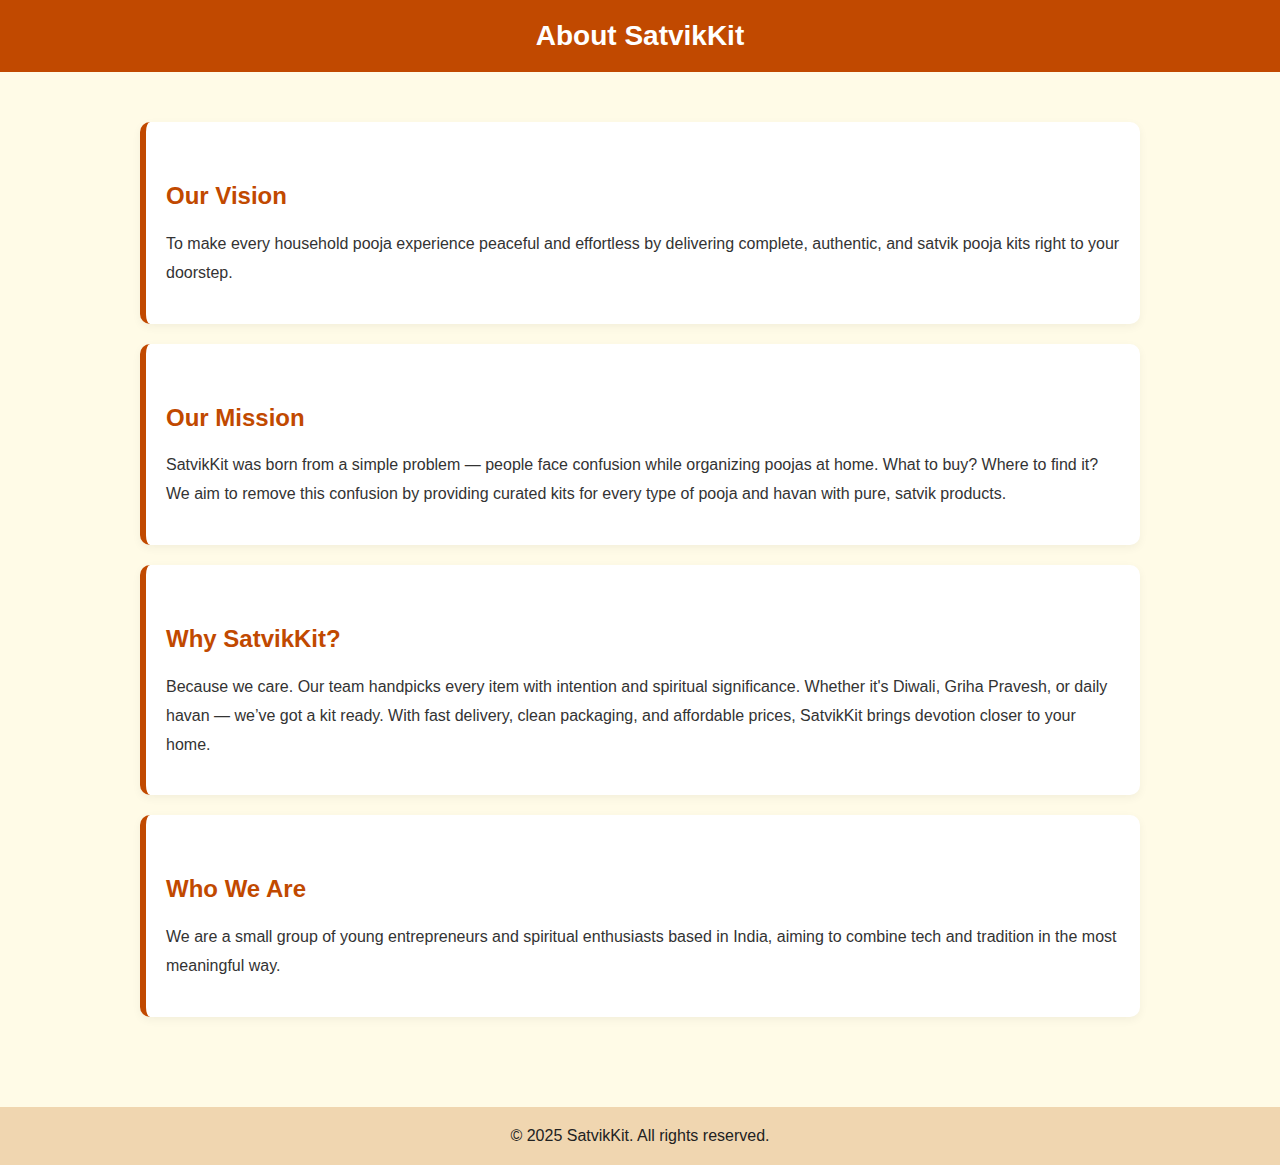
<file: about.html>
<!DOCTYPE html>
<html lang="en">
<head>
  <meta charset="UTF-8" />
  <meta name="viewport" content="width=device-width, initial-scale=1.0"/>
  <title>About Us | SatvikKit</title>
  <style>
    body {
      margin: 0;
      font-family: 'Segoe UI', sans-serif;
      background-color: #fffbe7;
      color: #333;
    }

    header {
      background-color: #c14900;
      color: white;
      padding: 20px 0;
      text-align: center;
    }

    header h1 {
      margin: 0;
      font-size: 28px;
    }

    .container {
      max-width: 1000px;
      margin: auto;
      padding: 30px 20px;
    }

    h2 {
      color: #c14900;
      margin-top: 40px;
      font-size: 24px;
    }

    p {
      font-size: 16px;
      line-height: 1.8;
      margin-top: 10px;
    }

    .mission-box {
      background-color: #fff;
      border-left: 6px solid #c14900;
      padding: 20px;
      margin-top: 20px;
      border-radius: 10px;
      box-shadow: 0 3px 10px rgba(0,0,0,0.05);
    }

    footer {
      margin-top: 60px;
      text-align: center;
      padding: 20px;
      background-color: #f0d6b0;
      color: #222;
    }

    @media screen and (max-width: 600px) {
      header h1 {
        font-size: 22px;
      }

      h2 {
        font-size: 20px;
      }
    }
  </style>
</head>
<body>

  <header>
    <h1>About SatvikKit</h1>
  </header>

  <div class="container">
    <div class="mission-box">
      <h2>Our Vision</h2>
      <p>To make every household pooja experience peaceful and effortless by delivering complete, authentic, and satvik pooja kits right to your doorstep.</p>
    </div>

    <div class="mission-box">
      <h2>Our Mission</h2>
      <p>SatvikKit was born from a simple problem — people face confusion while organizing poojas at home. What to buy? Where to find it? We aim to remove this confusion by providing curated kits for every type of pooja and havan with pure, satvik products.</p>
    </div>

    <div class="mission-box">
      <h2>Why SatvikKit?</h2>
      <p>Because we care. Our team handpicks every item with intention and spiritual significance. Whether it's Diwali, Griha Pravesh, or daily havan — we’ve got a kit ready. With fast delivery, clean packaging, and affordable prices, SatvikKit brings devotion closer to your home.</p>
    </div>

    <div class="mission-box">
      <h2>Who We Are</h2>
      <p>We are a small group of young entrepreneurs and spiritual enthusiasts based in India, aiming to combine tech and tradition in the most meaningful way.</p>
    </div>
  </div>

  <footer>
    &copy; 2025 SatvikKit. All rights reserved.
  </footer>

</body>
</html>
</file>
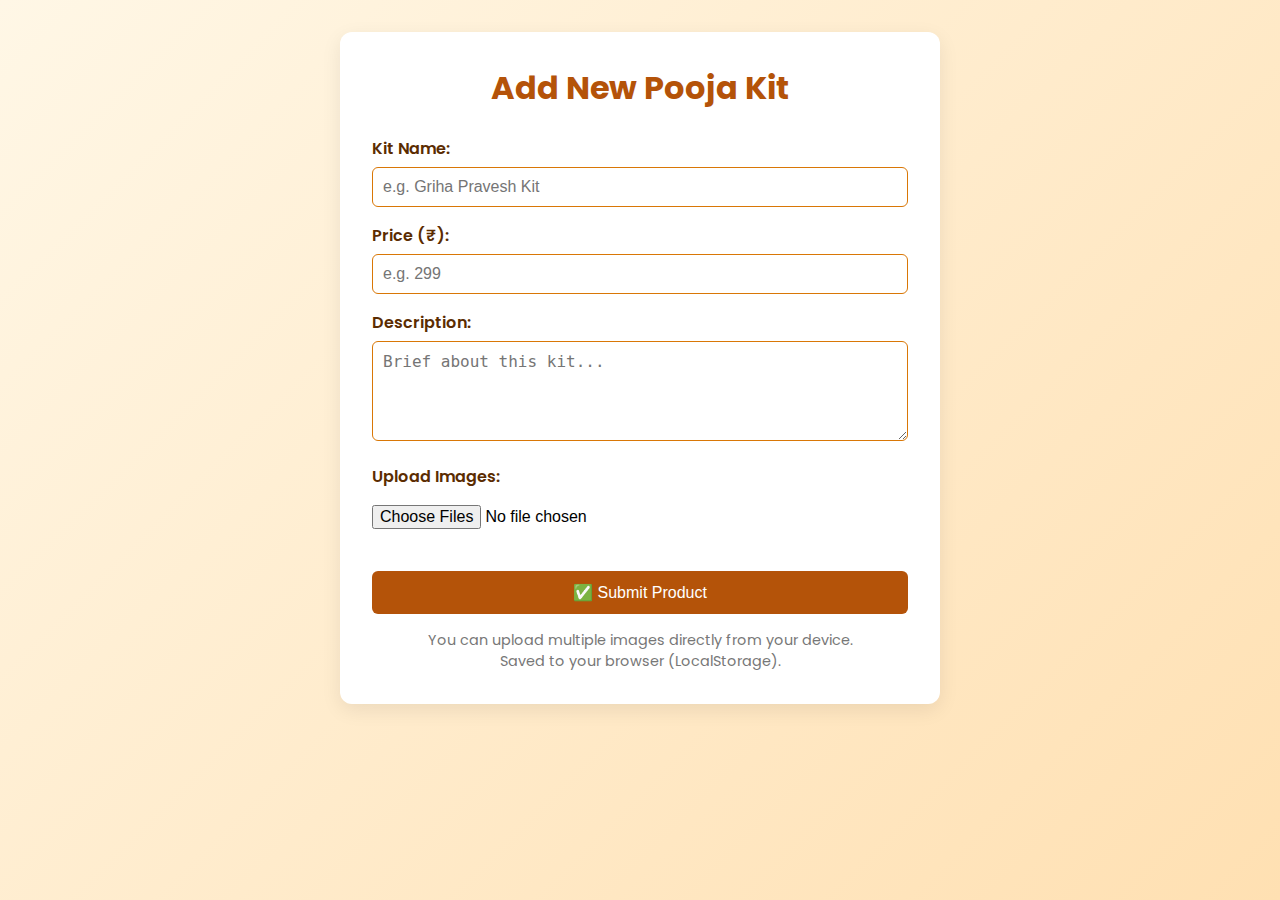
<file: add-product.html>
<!DOCTYPE html>
<html lang="en">
<head>
  <meta charset="UTF-8">
  <meta name="viewport" content="width=device-width, initial-scale=1.0">
  <title>Add Product | SatvikKit Admin</title>
  <link href="https://fonts.googleapis.com/css2?family=Poppins:wght@400;600&display=swap" rel="stylesheet">
  <style>
    * {
      box-sizing: border-box;
      margin: 0;
      padding: 0;
    }
    body {
      font-family: 'Poppins', sans-serif;
      background: linear-gradient(135deg, #fff7e6, #ffe0b2);
      min-height: 100vh;
      padding: 2rem;
    }
    .container {
      max-width: 600px;
      margin: 0 auto;
      background: white;
      padding: 2rem;
      border-radius: 12px;
      box-shadow: 0 6px 20px rgba(0, 0, 0, 0.08);
    }
    h1 {
      text-align: center;
      color: #b45309;
      margin-bottom: 1.5rem;
    }
    form label {
      font-weight: 600;
      display: block;
      margin-top: 1rem;
      color: #5b2c01;
    }
    form input, form textarea {
      width: 100%;
      padding: 10px;
      margin-top: 6px;
      border: 1px solid #d97706;
      border-radius: 6px;
      font-size: 1rem;
    }
    form textarea {
      resize: vertical;
      min-height: 100px;
    }
    input[type="file"] {
      border: none;
      padding-left: 0;
    }
    button {
      width: 100%;
      background: #b45309;
      color: white;
      padding: 12px;
      border: none;
      margin-top: 2rem;
      border-radius: 6px;
      font-size: 1rem;
      cursor: pointer;
      transition: background 0.3s ease;
    }
    button:hover {
      background: #92400e;
    }
    .note {
      margin-top: 1rem;
      font-size: 0.9rem;
      color: #777;
      text-align: center;
    }
  </style>
</head>
<body>

  <div class="container">
    <h1>Add New Pooja Kit</h1>
    <form id="productForm">
      <label for="name">Kit Name:</label>
      <input type="text" id="name" name="name" placeholder="e.g. Griha Pravesh Kit" required>

      <label for="price">Price (₹):</label>
      <input type="number" id="price" name="price" placeholder="e.g. 299" required>

      <label for="description">Description:</label>
      <textarea id="description" name="description" placeholder="Brief about this kit..." required></textarea>

      <label for="images">Upload Images:</label>
      <input type="file" id="images" name="images[]" accept="image/*" multiple required>

      <button type="submit">✅ Submit Product</button>
    </form>

    <div class="note">
      You can upload multiple images directly from your device.
      <br/>
      Saved to your browser (LocalStorage).
    </div>
  </div>

  <script>
    function readImages(files) {
      const promises = [];
      for (let i = 0; i < files.length; i++) {
        promises.push(new Promise((resolve, reject) => {
          const reader = new FileReader();
          reader.onload = () => resolve(reader.result);
          reader.onerror = reject;
          reader.readAsDataURL(files[i]);
        }));
      }
      return Promise.all(promises);
    }

    document.getElementById("productForm").addEventListener("submit", function(e) {
      e.preventDefault();

      const name = document.getElementById("name").value;
      const price = document.getElementById("price").value;
      const description = document.getElementById("description").value;
      const images = document.getElementById("images").files;

      if (images.length === 0) {
        alert("Please upload at least one image.");
        return;
      }

      readImages(images).then(imageList => {
        const newProduct = {
          name,
          price,
          description,
          images: imageList
        };

        const existing = JSON.parse(localStorage.getItem("satvikkit_products")) || [];
        existing.push(newProduct);
        localStorage.setItem("satvikkit_products", JSON.stringify(existing));

        alert("✅ Product added successfully!");
        document.getElementById("productForm").reset();
      }).catch(() => {
        alert("❌ Error uploading images.");
      });
    });
  </script>

</body>
</html>
</file>
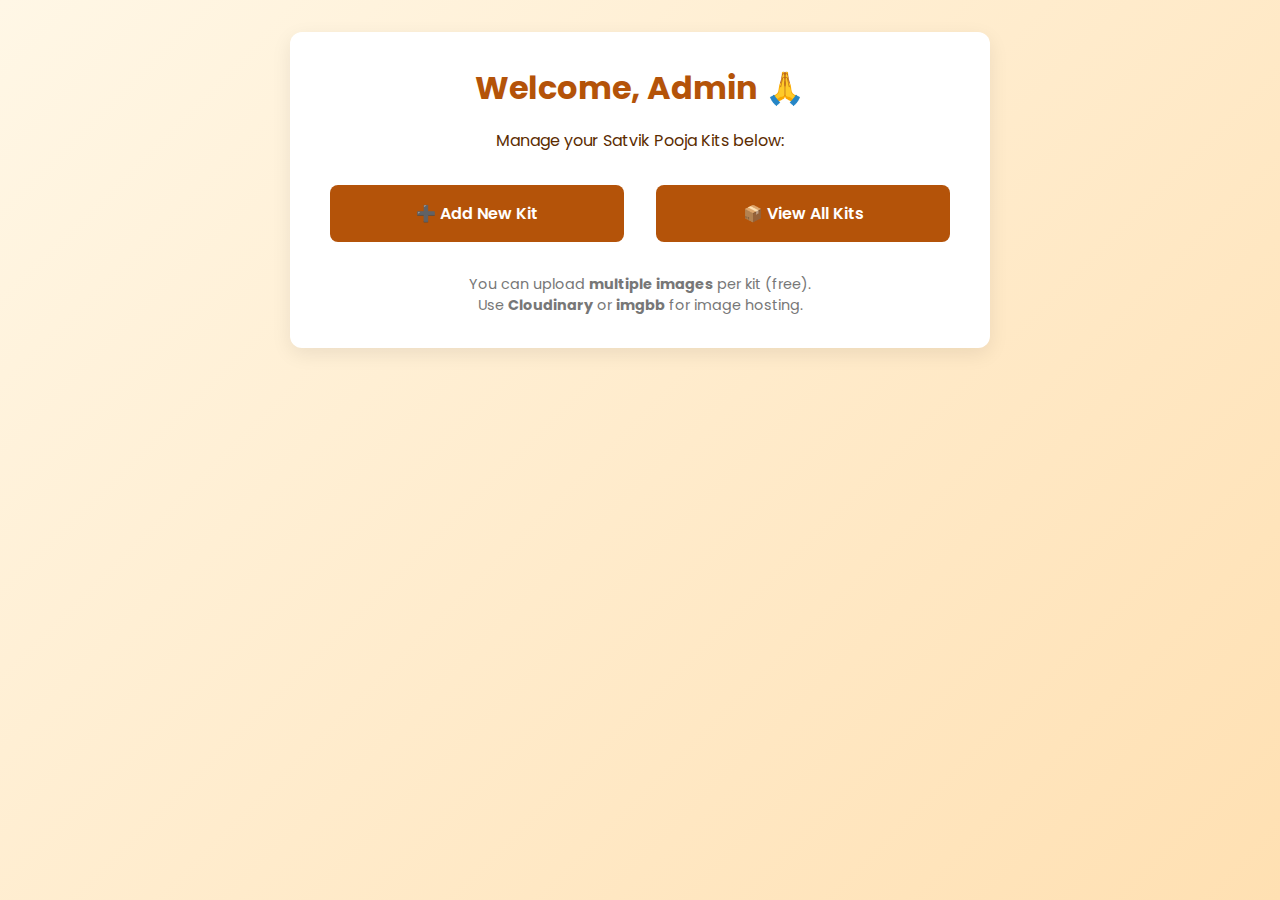
<file: Admin-Dashboard.html>
<!DOCTYPE html>
<html lang="en">
<head>
  <meta charset="UTF-8">
  <meta name="viewport" content="width=device-width, initial-scale=1.0">
  <title>Admin Dashboard | SatvikKit</title>
  <link href="https://fonts.googleapis.com/css2?family=Poppins:wght@400;600&display=swap" rel="stylesheet">
  <style>
    * {
      box-sizing: border-box;
      margin: 0;
      padding: 0;
    }
    body {
      font-family: 'Poppins', sans-serif;
      background: linear-gradient(135deg, #fff7e6, #ffe0b2);
      min-height: 100vh;
      padding: 2rem;
      color: #5b2c01;
    }
    .container {
      max-width: 700px;
      margin: 0 auto;
      background: white;
      padding: 2rem;
      border-radius: 12px;
      box-shadow: 0 6px 20px rgba(0, 0, 0, 0.08);
      text-align: center;
    }
    h1 {
      margin-bottom: 1rem;
      color: #b45309;
    }
    .buttons {
      display: flex;
      flex-direction: column;
      gap: 1rem;
      margin-top: 2rem;
    }
    .buttons a {
      display: block;
      text-decoration: none;
      padding: 1rem;
      border-radius: 8px;
      background-color: #b45309;
      color: white;
      font-weight: 600;
      transition: background 0.3s ease;
    }
    .buttons a:hover {
      background-color: #92400e;
    }
    .info {
      margin-top: 2rem;
      font-size: 0.9rem;
      color: #777;
    }
    @media (min-width: 600px) {
      .buttons {
        flex-direction: row;
        justify-content: center;
      }
      .buttons a {
        flex: 1;
        margin: 0 0.5rem;
      }
    }
  </style>
</head>
<body>

  <div class="container">
    <h1>Welcome, Admin 🙏</h1>
    <p>Manage your Satvik Pooja Kits below:</p>

    <div class="buttons">
      <a href="add-product.html">➕ Add New Kit</a>
      <a href="View-products.html">📦 View All Kits</a>
    </div>

    <div class="info">
      <p>You can upload <strong>multiple images</strong> per kit (free).</p>
      <p>Use <strong>Cloudinary</strong> or <strong>imgbb</strong> for image hosting.</p>
    </div>
  </div>

</body>
</html>
</file>
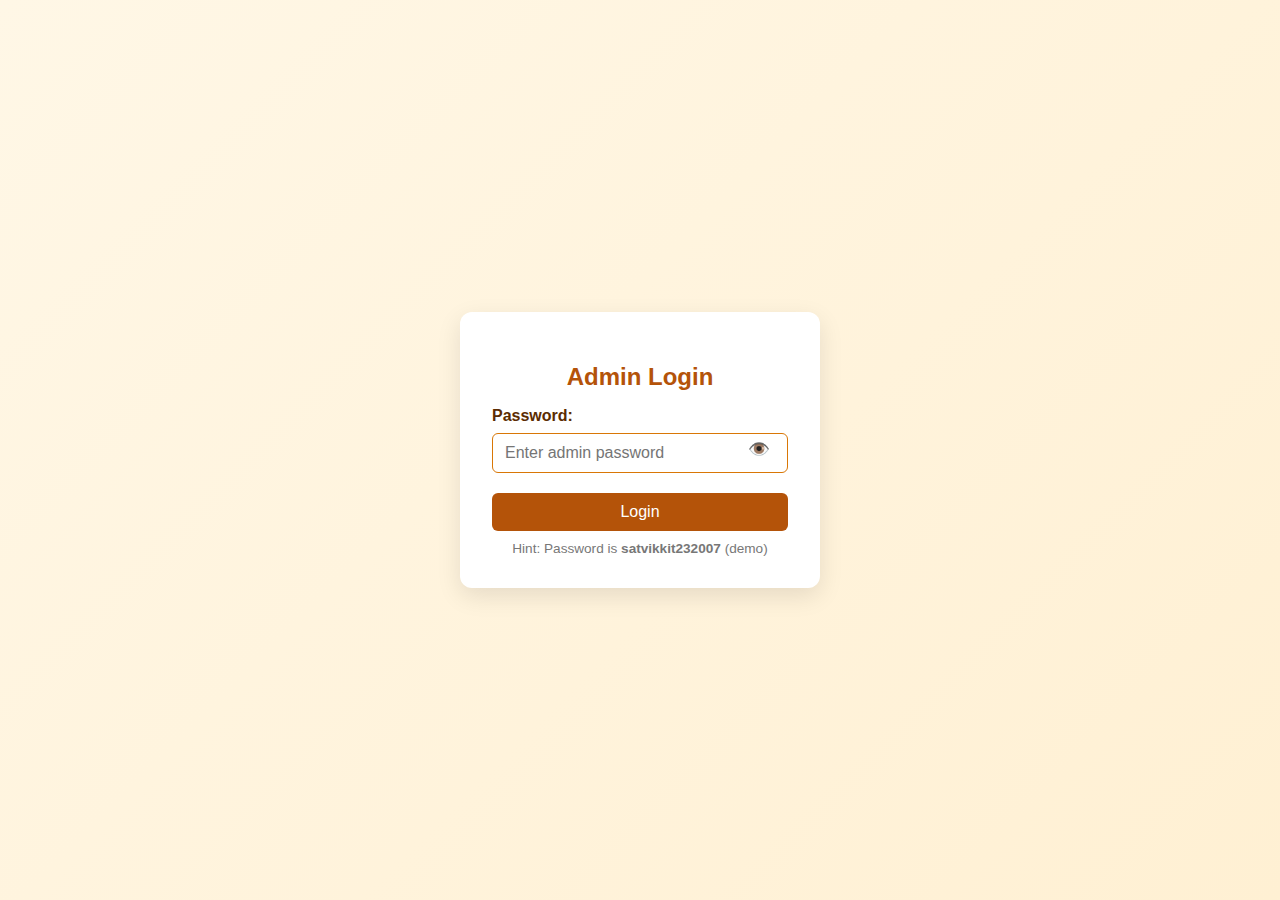
<file: admin-login.html>
<!DOCTYPE html>
<html lang="en">
<head>
  <meta charset="UTF-8" />
  <meta name="viewport" content="width=device-width, initial-scale=1.0"/>
  <title>Admin Login | SatvikKit</title>
  <style>
    * {
      box-sizing: border-box;
    }
    body {
      font-family: 'Poppins', sans-serif;
      background: linear-gradient(135deg, #fff7e6, #fff0d3);
      margin: 0;
      display: flex;
      align-items: center;
      justify-content: center;
      height: 100vh;
    }
    .login-box {
      background: white;
      padding: 2rem;
      border-radius: 12px;
      box-shadow: 0 8px 24px rgba(0, 0, 0, 0.1);
      width: 90%;
      max-width: 360px;
    }
    .login-box h2 {
      text-align: center;
      color: #b45309;
      margin-bottom: 1rem;
    }
    .login-box label {
      font-weight: 600;
      display: block;
      margin-top: 1rem;
      color: #5b2c01;
    }
    .password-box {
      position: relative;
    }
    input[type="password"], input[type="text"] {
      width: 100%;
      padding: 10px 40px 10px 12px;
      margin-top: 8px;
      border: 1px solid #d97706;
      border-radius: 6px;
      font-size: 1rem;
    }
    .toggle-password {
      position: absolute;
      right: 12px;
      top: 50%;
      transform: translateY(-50%);
      background: none;
      border: none;
      cursor: pointer;
      font-size: 1.1rem;
      color: #92400e;
    }
    button.login-btn {
      width: 100%;
      background: #b45309;
      color: white;
      padding: 10px;
      border: none;
      margin-top: 20px;
      border-radius: 6px;
      font-size: 1rem;
      cursor: pointer;
      transition: background 0.3s ease;
    }
    button.login-btn:hover {
      background: #92400e;
    }
    .error {
      color: red;
      font-size: 0.9rem;
      margin-top: 10px;
      text-align: center;
    }
    .hint {
      margin-top: 10px;
      font-size: 0.85rem;
      text-align: center;
      color: #777;
    }
  </style>
</head>
<body>

  <div class="login-box">
    <h2>Admin Login</h2>
    
    <label for="password">Password:</label>
    <div class="password-box">
      <input type="password" id="password" placeholder="Enter admin password" />
      <button type="button" class="toggle-password" onclick="togglePassword()">👁️</button>
    </div>

    <button class="login-btn" onclick="login()">Login</button>
    <div class="error" id="error"></div>
    <div class="hint">Hint: Password is <strong>satvikkit232007</strong> (demo)</div>
  </div>

  <script>
    function login() {
      const password = document.getElementById('password').value;
      const error = document.getElementById('error');

      if (password.trim() === '') {
        error.textContent = '⚠️ Password is required';
      } else if (password === 'satvikkit232007') {
        window.location.href = 'Admin-Dashboard.html';
      } else {
        error.textContent = '❌ Incorrect password!';
      }
    }

    function togglePassword() {
      const passwordInput = document.getElementById('password');
      if (passwordInput.type === 'password') {
        passwordInput.type = 'text';
      } else {
        passwordInput.type = 'password';
      }
    }
  </script>

</body>
</html>
</file>
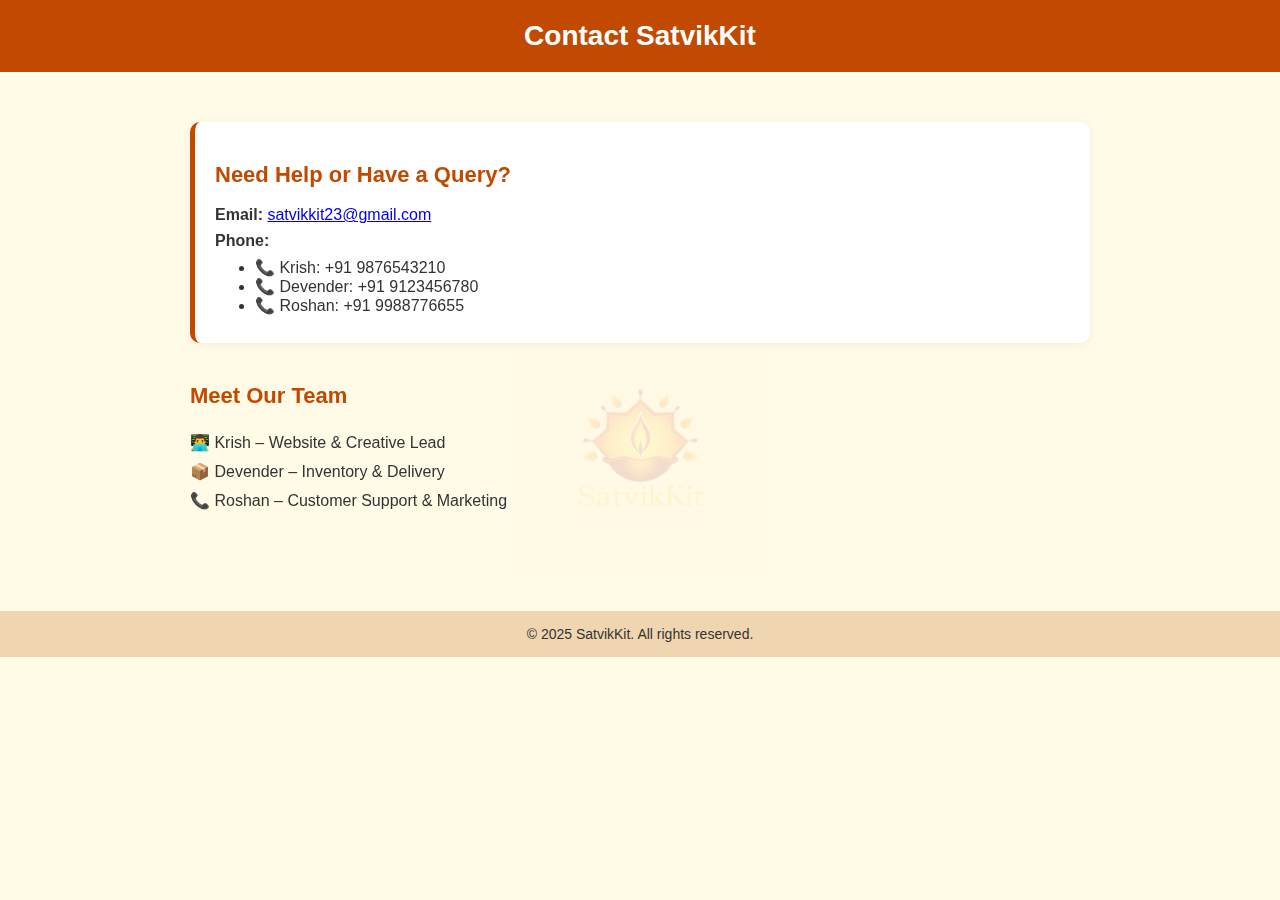
<file: contact.html>
<!DOCTYPE html>
<html lang="en">
<head>
  <meta charset="UTF-8" />
  <meta name="viewport" content="width=device-width, initial-scale=1.0"/>
  <title>Contact Us | SatvikKit</title>
  <style>
    body {
      font-family: 'Segoe UI', sans-serif;
      margin: 0;
      background-color: #fffbe7;
      color: #333;
      position: relative;
    }

    /* Logo Background (watermark-style) */
    body::before {
  content: "";
  background-image: url('images/downloaded-image.png');
  background-repeat: no-repeat;
  background-position: center center;
  background-size: 250px;
  opacity: 0.12; /* 🔥 Increase opacity here */
  position: fixed;
  top: 0;
  left: 0;
  height: 100%;
  width: 100%;
  z-index: 0;
  pointer-events: none;
}


    header {
      background-color: #c14900;
      padding: 20px;
      text-align: center;
      color: white;
      z-index: 1;
      position: relative;
    }

    header h1 {
      margin: 0;
      font-size: 28px;
    }

    .container {
      max-width: 900px;
      margin: auto;
      padding: 30px 20px;
      position: relative;
      z-index: 1;
    }

    h2 {
      color: #c14900;
      margin-top: 20px;
      font-size: 22px;
    }

    .contact-box {
      background: #fff;
      border-left: 5px solid #c14900;
      padding: 20px;
      margin-top: 20px;
      border-radius: 10px;
      box-shadow: 0 2px 10px rgba(0,0,0,0.05);
    }

    .contact-box p, .contact-box ul {
      margin: 8px 0;
      font-size: 16px;
    }

    .team {
      margin-top: 40px;
    }

    .team ul {
      list-style: none;
      padding-left: 0;
    }

    .team li {
      font-size: 16px;
      padding: 5px 0;
    }

    footer {
      background-color: #f0d6b0;
      padding: 15px;
      text-align: center;
      margin-top: 50px;
      font-size: 14px;
      z-index: 1;
      position: relative;
    }

    @media screen and (max-width: 600px) {
      header h1 {
        font-size: 22px;
      }

      h2 {
        font-size: 18px;
      }

      body::before {
        background-size: 180px;
      }
    }
  </style>
</head>
<body>

  <header>
    <h1>Contact SatvikKit</h1>
  </header>

  <div class="container">
    <div class="contact-box">
      <h2>Need Help or Have a Query?</h2>
      <p><strong>Email:</strong> <a href="mailto:satvikkit23@gmail.com">satvikkit23@gmail.com</a></p>
      <p><strong>Phone:</strong></p>
      <ul>
        <li>📞 Krish: +91 9876543210</li>
        <li>📞 Devender: +91 9123456780</li>
        <li>📞 Roshan: +91 9988776655</li>
      </ul>
    </div>

    <div class="team">
      <h2>Meet Our Team</h2>
      <ul>
        <li>👨‍💻 Krish – Website & Creative Lead</li>
        <li>📦 Devender – Inventory & Delivery</li>
        <li>📞 Roshan – Customer Support & Marketing</li>
      </ul>
    </div>
  </div>

  <footer>
    &copy; 2025 SatvikKit. All rights reserved.
  </footer>

</body>
</html>
</file>
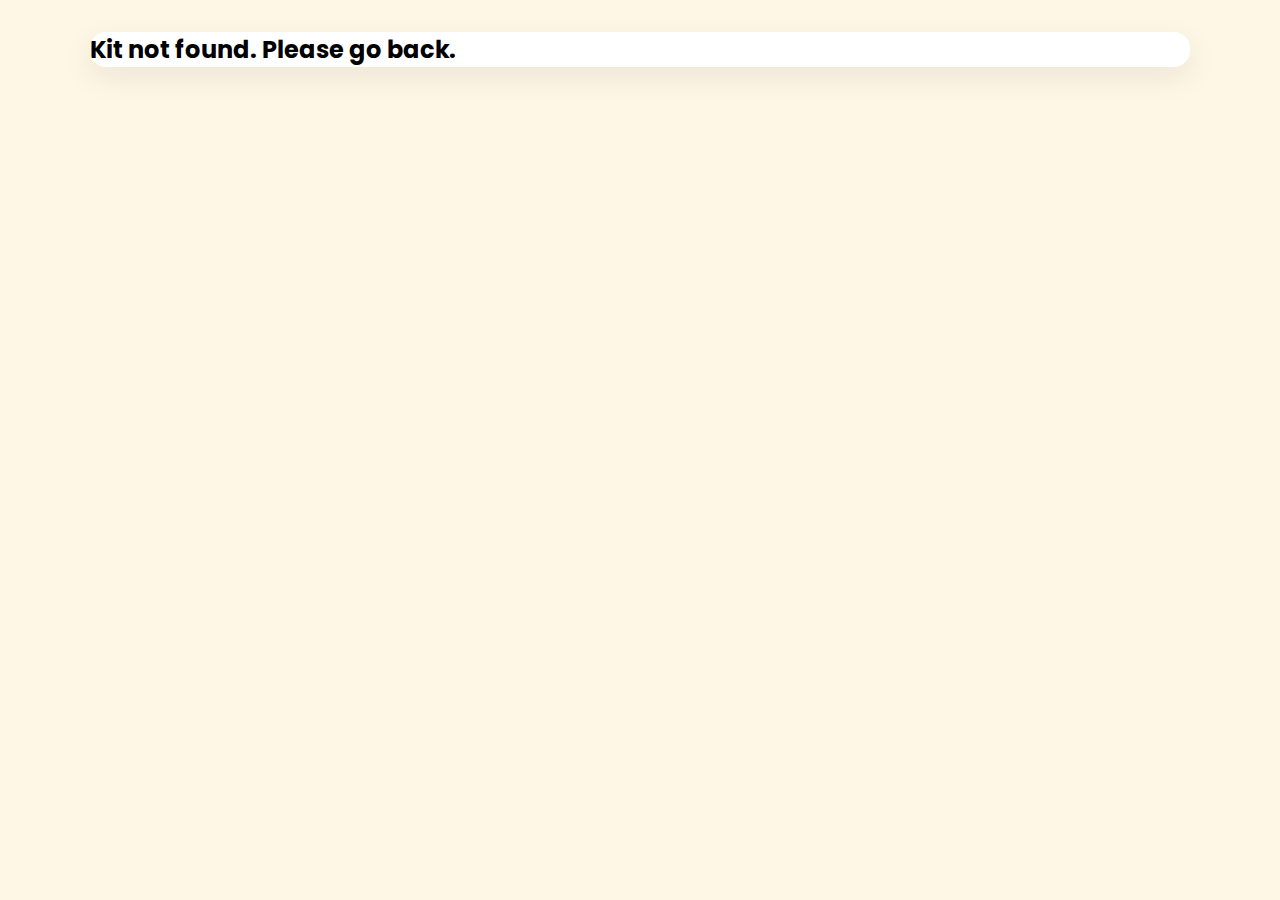
<file: kit-detail.html>
<!DOCTYPE html>
<html lang="en">
<head>
  <meta charset="UTF-8" />
  <meta name="viewport" content="width=device-width, initial-scale=1.0" />
  <title>Kit Details | SatvikKit</title>
  <link href="https://fonts.googleapis.com/css2?family=Poppins:wght@400;600&display=swap" rel="stylesheet">
  <style>
    * {
      box-sizing: border-box;
      margin: 0;
      padding: 0;
    }
    body {
      font-family: 'Poppins', sans-serif;
      background: #fff7e6;
      padding: 2rem;
    }
    .container {
      max-width: 1100px;
      margin: auto;
      background: #fff;
      border-radius: 16px;
      box-shadow: 0 10px 30px rgba(0, 0, 0, 0.08);
      overflow: hidden;
      display: flex;
      flex-wrap: wrap;
    }
    .gallery {
      flex: 1 1 50%;
      padding: 2rem;
      display: flex;
      flex-direction: column;
      gap: 1rem;
      background: #fffaf0;
    }
    .gallery img {
      width: 100%;
      border-radius: 12px;
      object-fit: cover;
      height: 250px;
    }
    .details {
      flex: 1 1 50%;
      padding: 2rem;
      display: flex;
      flex-direction: column;
      justify-content: center;
    }
    .details h1 {
      color: #b45309;
      font-size: 2rem;
      margin-bottom: 1rem;
    }
    .price-badge {
      background: #fcd34d;
      color: #78350f;
      font-weight: bold;
      padding: 8px 16px;
      border-radius: 30px;
      width: fit-content;
      margin-bottom: 1rem;
    }
    .details p {
      font-size: 1rem;
      color: #444;
      margin-bottom: 2rem;
    }
    .btn {
      background: #b45309;
      color: #fff;
      border: none;
      padding: 14px 24px;
      font-size: 1rem;
      border-radius: 8px;
      cursor: pointer;
      transition: background 0.3s;
      width: fit-content;
    }
    .btn:hover {
      background: #92400e;
    }

    @media(max-width: 768px) {
      .container {
        flex-direction: column;
      }
      .gallery, .details {
        flex: 1 1 100%;
        padding: 1.5rem;
      }
    }
  </style>
</head>
<body>
  <div class="container" id="kitDetail">
    <!-- Dynamic kit details will load here -->
  </div>

  <script>
    const container = document.getElementById("kitDetail");
    const index = localStorage.getItem("selected_kit_index");
    const kits = JSON.parse(localStorage.getItem("satvikkit_products")) || [];
    const kit = kits[index];

    if (kit) {
      const html = `
        <div class="gallery">
          ${kit.images.map(img => `<img src="${img}" alt="kit image">`).join('')}
        </div>
        <div class="details">
          <h1>${kit.name}</h1>
          <div class="price-badge">₹${kit.price}</div>
          <p>${kit.description}</p>
          <button class="btn" onclick="redirectToOrder()">Buy Now</button>
        </div>
      `;
      container.innerHTML = html;
    } else {
      container.innerHTML = "<h2>Kit not found. Please go back.</h2>";
    }
      function redirectToOrder() {
    window.location.href = "order.html";
  }
  </script>
</body>
</html>
</file>
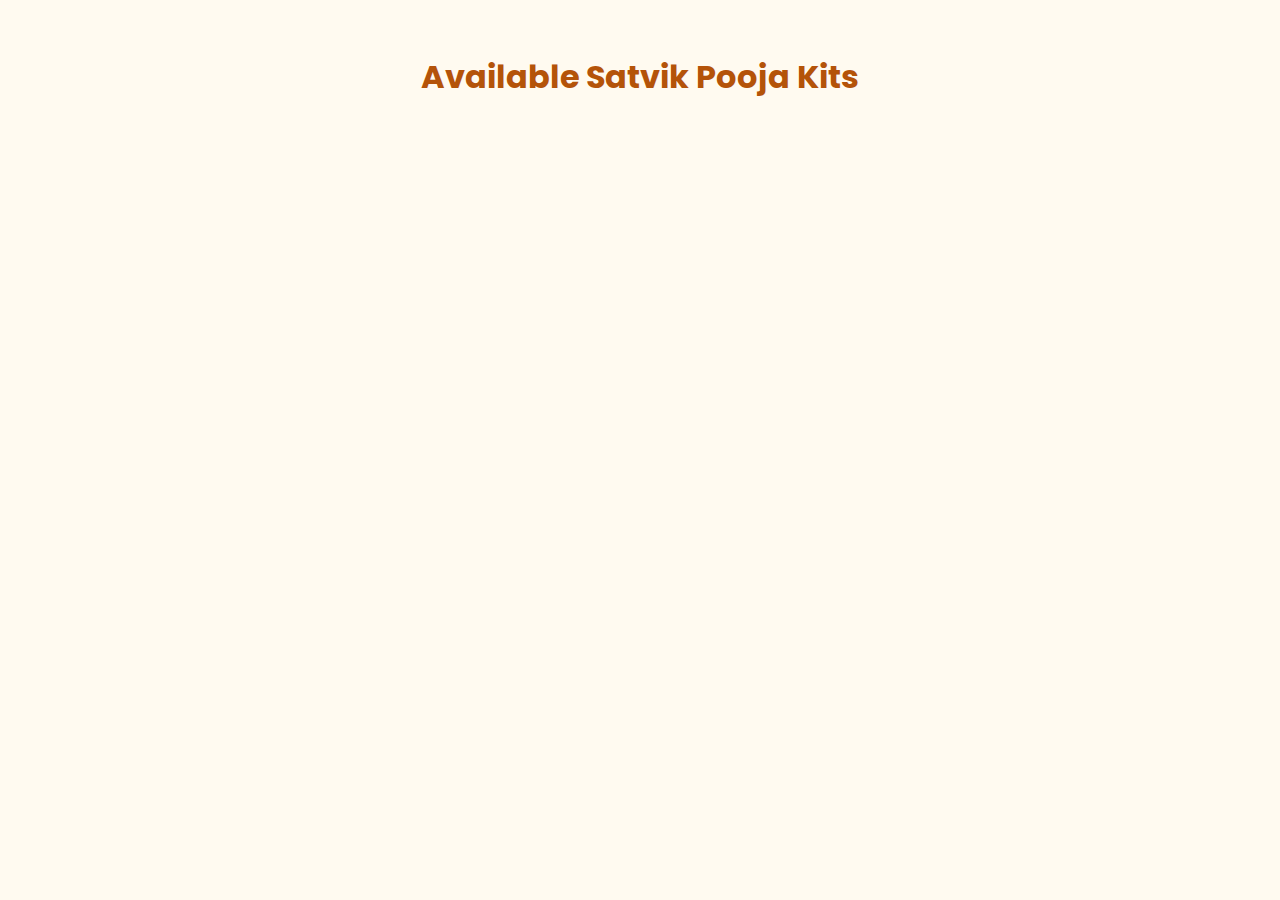
<file: kits.html>
<!DOCTYPE html>
<html lang="en">
<head>
  <meta charset="UTF-8">
  <meta name="viewport" content="width=device-width, initial-scale=1.0">
  <title>Satvik Pooja Kits</title>
  <link href="https://fonts.googleapis.com/css2?family=Poppins:wght@400;600&display=swap" rel="stylesheet">
  <style>
    body {
      margin: 0;
      font-family: 'Poppins', sans-serif;
      background: #fffaf0;
      padding: 2rem;
    }
    h1 {
      text-align: center;
      color: #b45309;
      margin-bottom: 2rem;
    }
    .kits {
      display: grid;
      grid-template-columns: repeat(auto-fit, minmax(280px, 1fr));
      gap: 1.5rem;
      max-width: 1200px;
      margin: auto;
    }
    .kit {
      background: white;
      border-radius: 12px;
      box-shadow: 0 6px 16px rgba(0,0,0,0.08);
      padding: 1rem;
      display: flex;
      flex-direction: column;
      justify-content: space-between;
    }
    .kit img {
      width: 100%;
      border-radius: 8px;
      height: 180px;
      object-fit: cover;
    }
    .kit h3 {
      margin: 0.5rem 0 0.3rem;
      font-size: 1.1rem;
      color: #92400e;
    }
    .kit p {
      font-size: 0.9rem;
      color: #555;
    }
    .price {
      font-weight: bold;
      margin: 0.5rem 0;
      color: #d97706;
    }
    button {
      background-color: #b45309;
      color: white;
      padding: 10px;
      border: none;
      border-radius: 6px;
      cursor: pointer;
      margin-top: auto;
    }
    button:hover {
      background-color: #92400e;
    }
  </style>
</head>
<body>
  <h1>Available Satvik Pooja Kits</h1>
  <div class="kits" id="kitsContainer">
    <!-- Dynamic kits will appear here -->
  </div>

  <script>
    const container = document.getElementById("kitsContainer");
    const kits = JSON.parse(localStorage.getItem("satvikkit_products")) || [];

    kits.forEach((kit, index) => {
      const card = document.createElement("div");
      card.classList.add("kit");
      card.innerHTML = `
        <img src="${kit.images[0]}" alt="kit image" />
        <h3>${kit.name}</h3>
        <p>${kit.description.slice(0, 80)}...</p>
        <div class="price">₹${kit.price}</div>
        <button onclick="viewKit(${index})">View Details</button>
      `;
      container.appendChild(card);
    });

    function viewKit(index) {
      localStorage.setItem("selected_kit_index", index);
      window.location.href = "kit-detail.html";
    }
  </script>
</body>
</html>
</file>
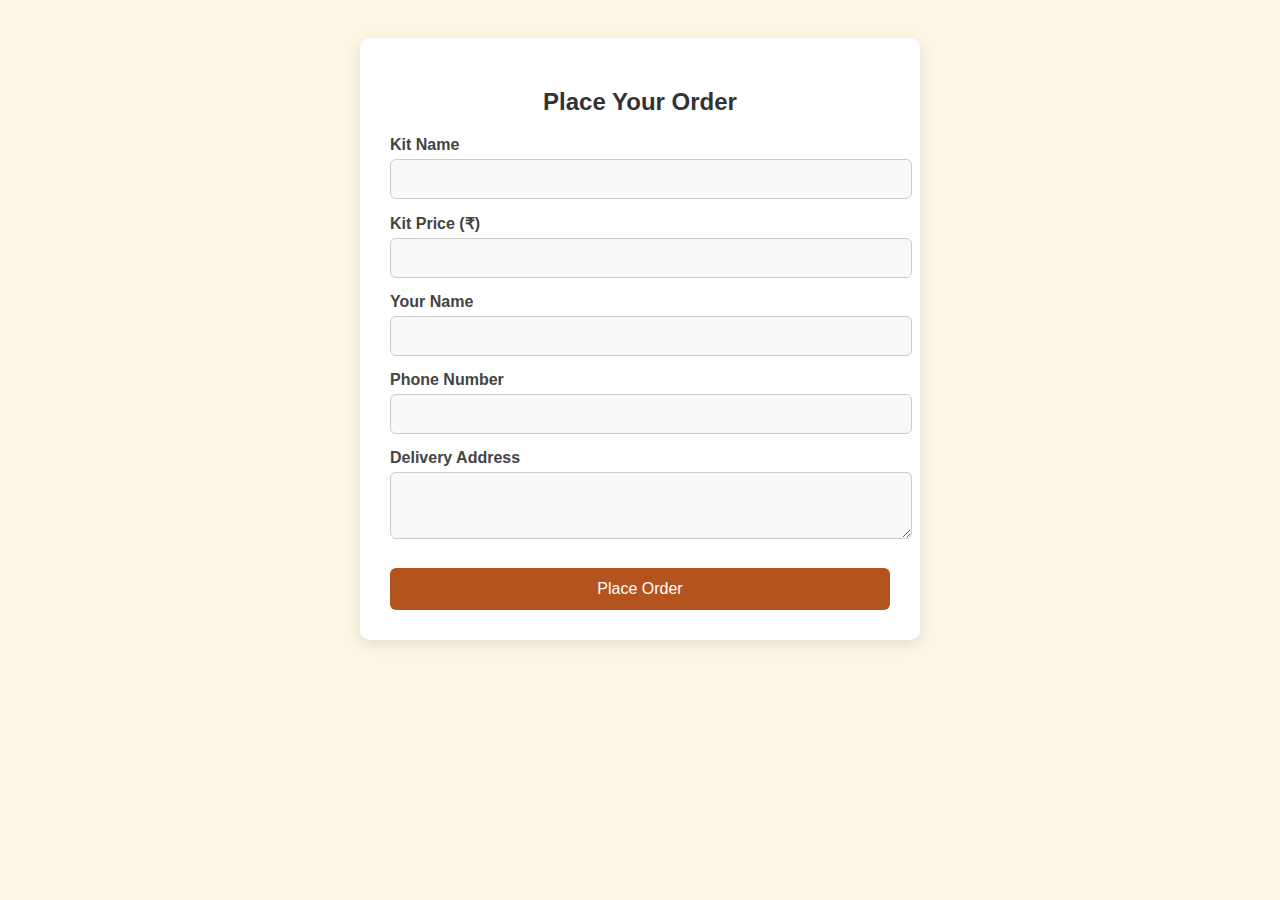
<file: order.html>
<!DOCTYPE html>
<html lang="en">
<head>
  <meta charset="UTF-8" />
  <meta name="viewport" content="width=device-width, initial-scale=1.0"/>
  <title>Place Order - Satvik Kit</title>
  <style>
    body {
      font-family: Arial, sans-serif;
      background-color: #fef6e4;
      display: flex;
      justify-content: center;
      align-items: center;
      padding: 30px;
    }
    .container {
      background: white;
      padding: 30px;
      max-width: 500px;
      width: 100%;
      border-radius: 10px;
      box-shadow: 0 4px 15px rgba(0,0,0,0.1);
    }
    h2 {
      text-align: center;
      margin-bottom: 20px;
      color: #333;
    }
    label {
      display: block;
      margin-top: 15px;
      font-weight: bold;
      color: #444;
    }
    input, textarea {
      width: 100%;
      padding: 10px;
      margin-top: 5px;
      border: 1px solid #ccc;
      border-radius: 6px;
      font-size: 1em;
      background: #f9f9f9;
    }
    button {
      margin-top: 25px;
      width: 100%;
      padding: 12px;
      font-size: 1em;
      background-color: #b3541e;
      color: white;
      border: none;
      border-radius: 6px;
      cursor: pointer;
    }
    button:hover {
      background-color: #944311;
    }
  </style>
</head>
<body>
  <div class="container">
    <h2>Place Your Order</h2>
    <form id="orderForm">
      <label for="kit">Kit Name</label>
      <input type="text" name="kit" id="kit" readonly />

      <label for="price">Kit Price (₹)</label>
      <input type="text" name="price" id="price" readonly />

      <label for="name">Your Name</label>
      <input type="text" name="name" id="name" required />

      <label for="phone">Phone Number</label>
      <input type="text" name="phone" id="phone" required />

      <label for="address">Delivery Address</label>
      <textarea name="address" id="address" rows="3" required></textarea>

      <button type="submit">Place Order</button>
    </form>
  </div>

  <script>
    // 1. Auto-fill kit name and price from localStorage
    const kitData = JSON.parse(localStorage.getItem('satvikkit_products'));
    const selectedIndex = localStorage.getItem('selected_kit_index');
    const selectedKit = kitData[selectedIndex];

    document.getElementById("kit").value = selectedKit.name;
    document.getElementById("price").value = selectedKit.price;

    // 2. Form Submit Handler
    document.getElementById("orderForm").addEventListener("submit", function(e) {
      e.preventDefault();

      const formData = new FormData(this);

      // Save for payment.html
      localStorage.setItem("kit_name", formData.get("kit"));
      localStorage.setItem("kit_price", formData.get("price"));

      // Send to Google Apps Script
      fetch("https://script.google.com/macros/s/AKfycbymFDr7TrM440n2eO4emEh2rRiRbzzT9MgKQDDKMjMeE5AyXMfKTK7HfzfZ02tL5KDjmw/exec", {
        method: "POST",
        body: formData
      })
      .then(res => res.text())
      .then(data => {
        alert("✅ Order placed successfully!");
        window.location.href = "payment.html";
      })
      .catch(err => {
        alert("❌ Error placing order. Please try again.");
        console.error(err);
      });
    });
  </script>
</body>
</html>
</file>
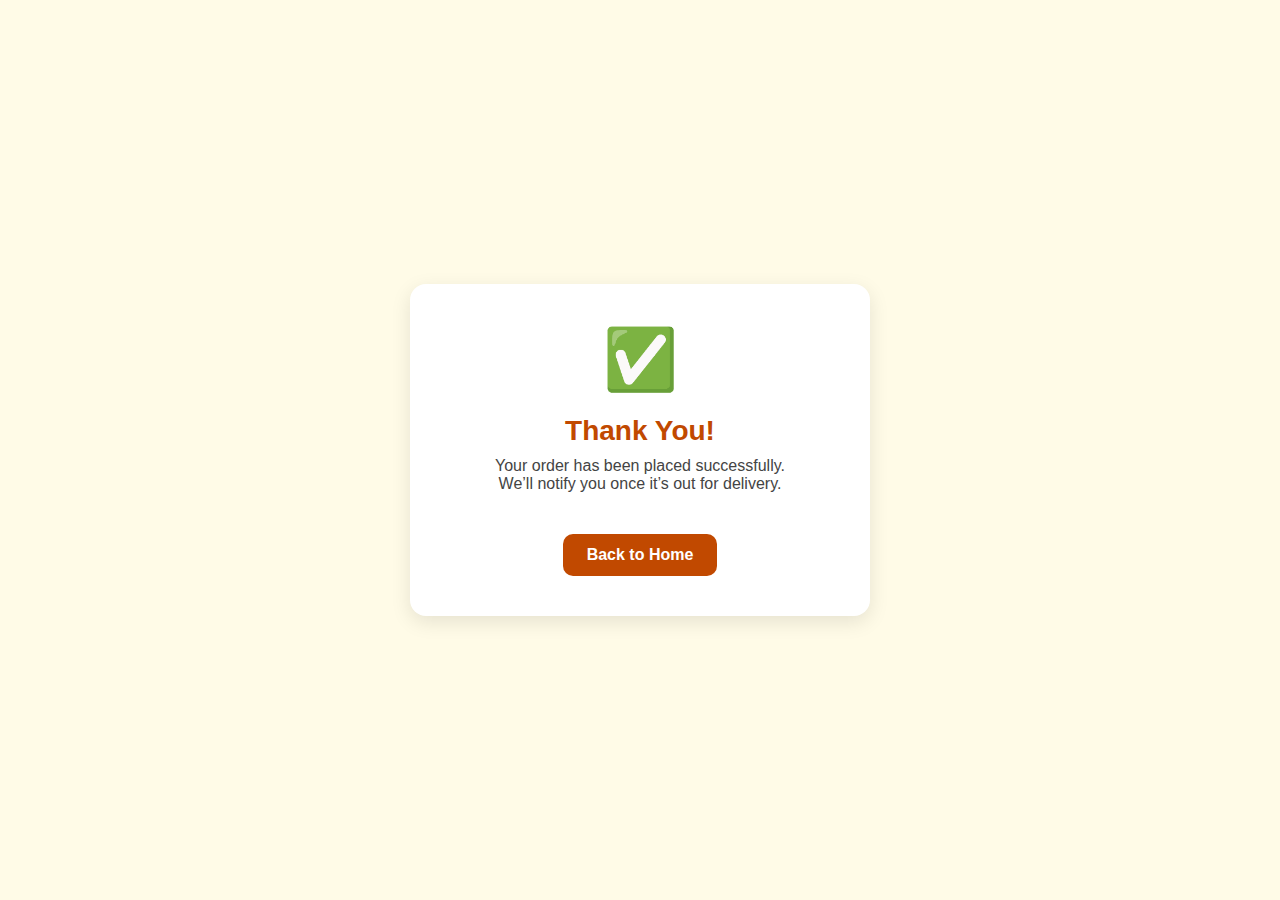
<file: Thankyou.html>
<!DOCTYPE html>
<html lang="en">
<head>
  <meta charset="UTF-8" />
  <meta name="viewport" content="width=device-width, initial-scale=1.0"/>
  <title>Thank You | SatvikKit</title>
  <style>
    body {
      font-family: 'Segoe UI', sans-serif;
      background-color: #fffbe7;
      margin: 0;
      padding: 0;
      display: flex;
      align-items: center;
      justify-content: center;
      height: 100vh;
      text-align: center;
    }

    .box {
      background-color: #fff;
      padding: 40px 30px;
      border-radius: 16px;
      box-shadow: 0 6px 20px rgba(0, 0, 0, 0.1);
      max-width: 400px;
      width: 90%;
    }

    h1 {
      color: #c14900;
      font-size: 28px;
      margin-bottom: 10px;
    }

    p {
      font-size: 16px;
      color: #444;
      margin-top: 0;
    }

    .tick {
      font-size: 60px;
      color: green;
      margin-bottom: 20px;
    }

    .btn {
      display: inline-block;
      margin-top: 25px;
      background-color: #c14900;
      color: white;
      text-decoration: none;
      padding: 12px 24px;
      border-radius: 10px;
      font-weight: bold;
      transition: background 0.3s ease;
    }

    .btn:hover {
      background-color: #a13c00;
    }
  </style>
</head>
<body>

  <div class="box">
    <div class="tick">✅</div>
    <h1>Thank You!</h1>
    <p>Your order has been placed successfully.<br>We’ll notify you once it’s out for delivery.</p>
    <a href="index.html" class="btn">Back to Home</a>
  </div>

</body>
</html>
</file>
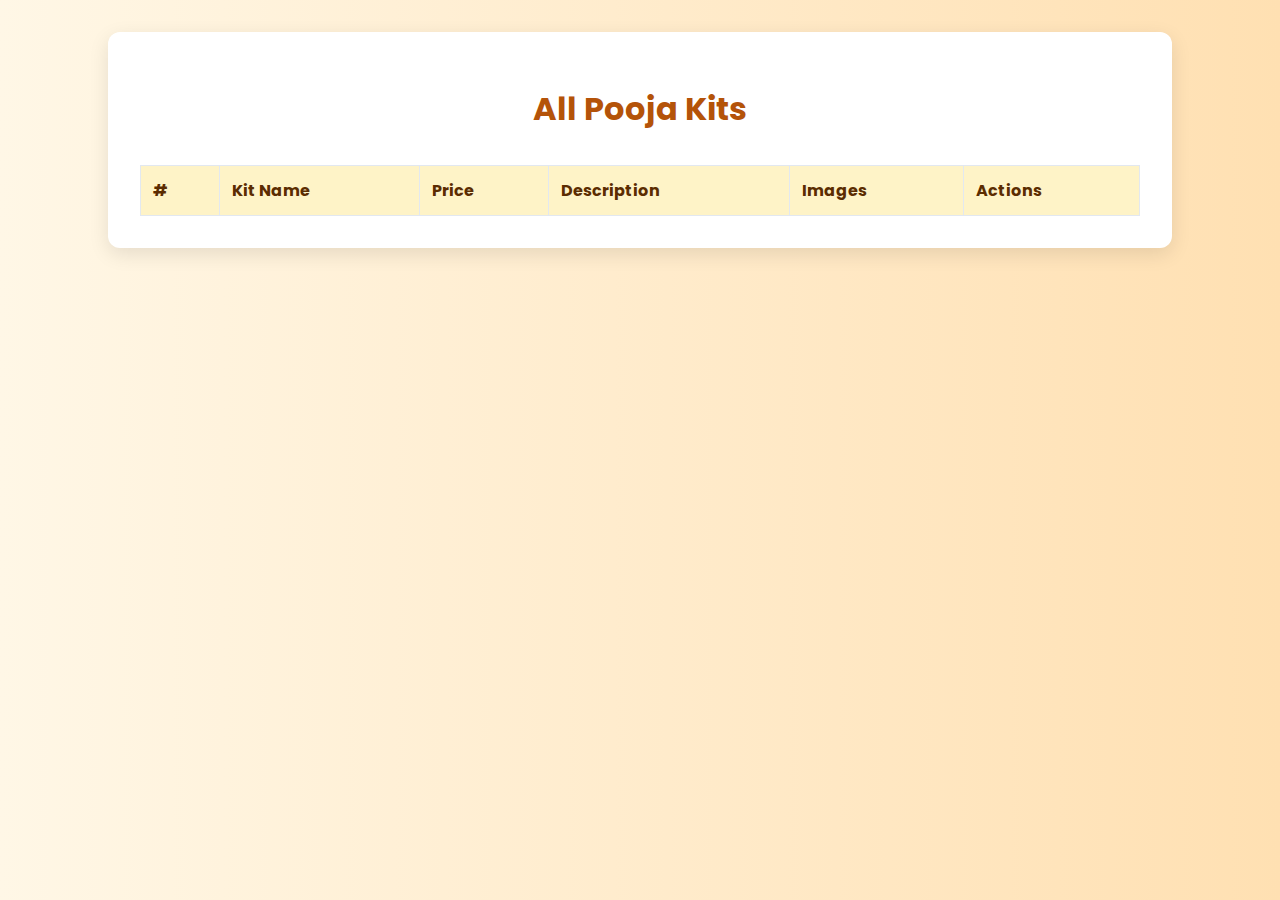
<file: View-products.html>
<!DOCTYPE html>
<html lang="en">
<head>
  <meta charset="UTF-8" />
  <meta name="viewport" content="width=device-width, initial-scale=1.0" />
  <title>View Kits | SatvikKit Admin</title>
  <link href="https://fonts.googleapis.com/css2?family=Poppins:wght@400;600&display=swap" rel="stylesheet">
  <style>
    body {
      font-family: 'Poppins', sans-serif;
      margin: 0;
      padding: 2rem;
      background: linear-gradient(to right, #fff7e6, #ffe0b2);
    }
    .container {
      max-width: 1000px;
      margin: auto;
      background: white;
      padding: 2rem;
      border-radius: 12px;
      box-shadow: 0 6px 20px rgba(0, 0, 0, 0.1);
    }
    h1 {
      text-align: center;
      color: #b45309;
      margin-bottom: 2rem;
    }
    table {
      width: 100%;
      border-collapse: collapse;
    }
    th, td {
      border: 1px solid #e2e8f0;
      padding: 12px;
      text-align: left;
    }
    th {
      background-color: #fef3c7;
      color: #5b2c01;
    }
    td img {
      height: 50px;
      border-radius: 6px;
    }
    .actions button {
      margin-right: 6px;
      padding: 6px 10px;
      border: none;
      border-radius: 4px;
      cursor: pointer;
      font-weight: bold;
    }
    .edit {
      background-color: #f59e0b;
      color: white;
    }
    .delete {
      background-color: #ef4444;
      color: white;
    }
    @media (max-width: 768px) {
      table, thead, tbody, th, td, tr {
        display: block;
      }
      thead {
        display: none;
      }
      tr {
        margin-bottom: 1rem;
        border: 1px solid #ddd;
        border-radius: 6px;
        padding: 1rem;
      }
      td {
        display: flex;
        justify-content: space-between;
        padding: 8px 0;
      }
      td::before {
        content: attr(data-label);
        font-weight: bold;
        color: #b45309;
      }
    }
  </style>
</head>
<body>
  <div class="container">
    <h1>All Pooja Kits</h1>
    <table>
      <thead>
        <tr>
          <th>#</th>
          <th>Kit Name</th>
          <th>Price</th>
          <th>Description</th>
          <th>Images</th>
          <th>Actions</th>
        </tr>
      </thead>
      <tbody id="productTable">
        <!-- Dynamic rows will be inserted here -->
      </tbody>
    </table>
  </div>

  <script>
    const table = document.getElementById("productTable");
    const products = JSON.parse(localStorage.getItem("satvikkit_products")) || [];

    products.forEach((item, index) => {
      const row = document.createElement("tr");
      row.innerHTML = `
        <td data-label="#">${index + 1}</td>
        <td data-label="Kit Name">${item.name}</td>
        <td data-label="Price">₹${item.price}</td>
        <td data-label="Description">${item.description}</td>
        <td data-label="Images">
          ${item.images.map(img => `<img src="${img}" alt="kit" />`).join(" ")}
        </td>
        <td class="actions" data-label="Actions">
          <button class="edit" onclick="alert('Edit coming soon')">Edit</button>
          <button class="delete" onclick="deleteProduct(${index})">Delete</button>
        </td>
      `;
      table.appendChild(row);
    });

    function deleteProduct(index) {
      if (confirm("Are you sure you want to delete this kit?")) {
        const products = JSON.parse(localStorage.getItem("satvikkit_products")) || [];
        products.splice(index, 1);
        localStorage.setItem("satvikkit_products", JSON.stringify(products));
        location.reload();
      }
    }
  </script>
</body>
</html>
</file>
